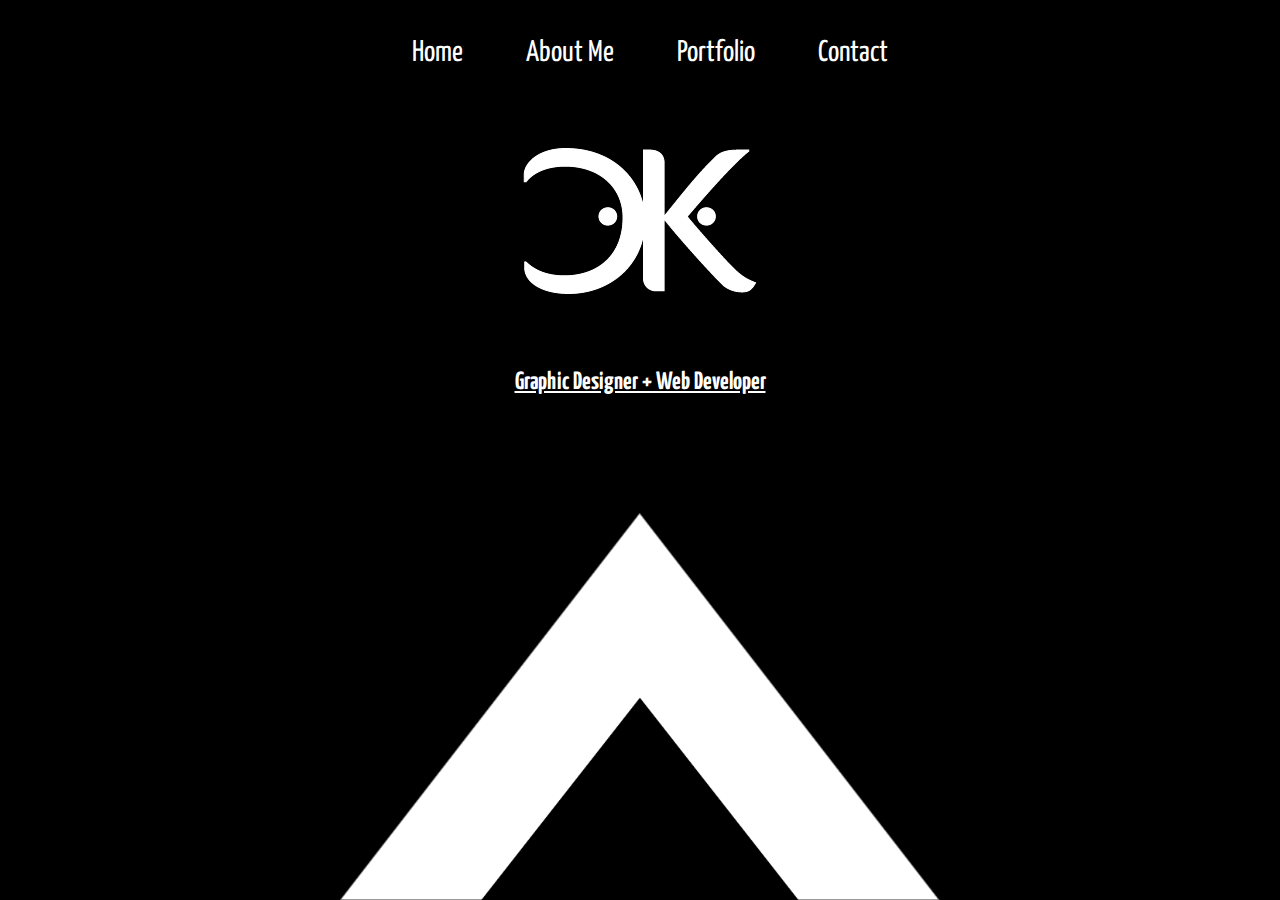
<file: index.html>
<!DOCTYPE html>
<html lang="en" dir="ltr">
  <head>
    <link rel="stylesheet" href="./css/master.css">
    <link rel="stylesheet" href="./css/responsive.css">
    <meta charset="utf-8">
    <title>Portfolio Website</title>
  </head>

    <body>

      <nav>
        <div class="navbar_container">
         <ul class="navbar">
            <li><a href="#" class="active">Home</a></li>
            <li><a href="./aboutme.html">About Me</a></li>
            <li><a href="./portfolio.html">Portfolio</a></li>
            <li><a href="./contact.html">Contact</a></li>
        <ul>
        </div>
      </nav>

    <div class="logo_container">
    <img src="./assets/portfolio/text.png" alt="Logo"
    id="logo"/>

    <section>
    <h1 id="tagline">Graphic Designer + Web Developer</h1>
    </section>
    <img src="./assets/portfolio/triangle.png" alt="Triangle"
    id="triangle"/>

    </div>

  </body>
</html>
</file>
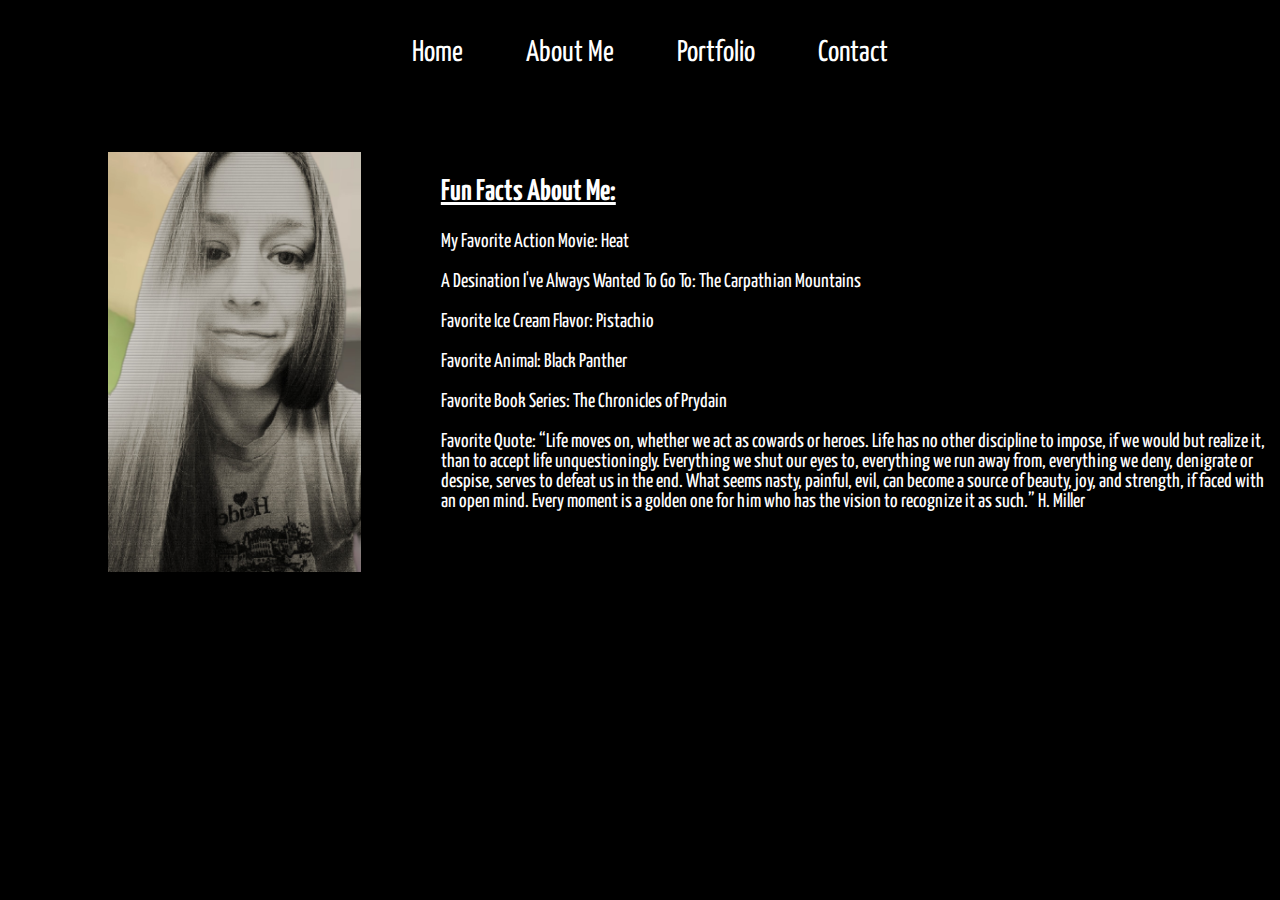
<file: aboutme.html>
<!DOCTYPE html>
<html lang="en" dir="ltr">
  <head>
    <link rel="stylesheet" href="./css/master.css">
    <link rel="stylesheet" href="./css/responsive.css">
    <meta charset="utf-8">
    <title>Portfolio Website</title>
  </head>

    <body>

      <nav>
        <div class="navbar_container">
         <ul class="navbar">
            <li><a href="./home.html">Home</a></li>
            <li><a href="#" class="active">About Me</a></li>
            <li><a href="./portfolio.html">Portfolio</a></li>
            <li><a href="./contact.html">Contact</a></li>
        <ul>
        </div>
      </nav>

    <main>

      <section>
          <br></br>
          <br></br>
          <div class="about_wrapper">

            <img class="cat_pic" alt"Picture of Catherine" src="./assets/portfolio/cat_pic.jpg">

            <div class="cat_facts">
              <h2 class="facts_header">Fun Facts About Me:</h2>

                <div class="questions">
                  <p>My Favorite Action Movie: Heat</p>

                  <p>A Desination I've Always Wanted To Go To: The Carpathian Mountains</p>

                  <p>Favorite Ice Cream Flavor: Pistachio</p>

                  <p>Favorite Animal: Black Panther</p>

                  <p>Favorite Book Series: The Chronicles of Prydain </p>

                  <p>Favorite Quote: “Life moves on, whether we act as cowards or heroes. Life has no other discipline to impose, if we would but realize it, than to accept life unquestioningly. Everything we shut our eyes to, everything we run away from, everything we deny, denigrate or despise, serves to defeat us in the end. What seems nasty, painful, evil, can become a source of beauty, joy, and strength, if faced with an open mind. Every moment is a golden one for him who has the vision to recognize it as such.”  H. Miller</p>
                </div>
              </div>
          </div>


    </section>

  </main>
  </body>
</html>
</file>
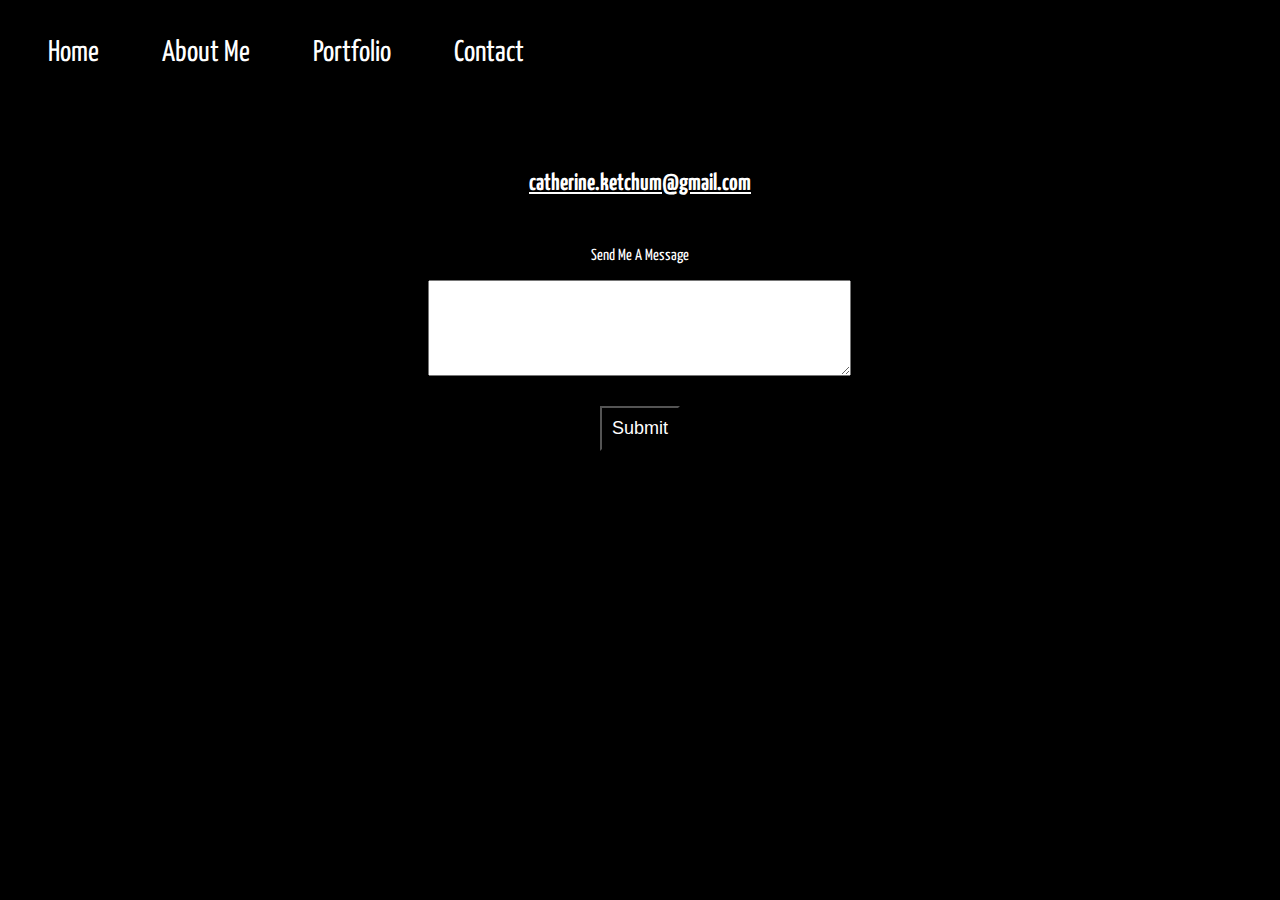
<file: contact.html>
<!DOCTYPE html>
<html lang="en" dir="ltr">
  <head>
    <link href="https://cdn.jsdelivr.net/npm/bootstrap@5.1.3/dist/css/bootstrap.min.css" rel="stylesheet" integrity="sha384-1BmE4kWBq78iYhFldvKuhfTAU6auU8tT94WrHftjDbrCEXSU1oBoqyl2QvZ6jIW3" crossorigin="anonymous">
    <link rel="stylesheet" href="./css/master.css">
    <meta charset="utf-8">
    <title>Portfolio</title>
  </head>
  <body>
    <nav>
       <ul class="navbar">
          <li><a href="./home.html">Home</a></li>
          <li><a href="./aboutme.html">About Me</a></li>
          <li><a href="./portfolio.html">Portfolio</a></li>
          <li><a href="#" class="active">Contact</a></li>
      <ul>
    </nav>

    <main>
      <br></br>
      <br></br>
          <section class="email">
          <h2><a href="gmail.com">catherine.ketchum@gmail.com</a></h2>
          </section>
      <br></br>

      <form action="./form_handler.php" method="post" target="_blank">
      <label for="send_me_a_message">Send Me A Message</label>

      <br></br>

      <textarea name="send_me_a_message" rows="6" cols="50"></textarea>

      <br><br/>

      <button class="submit_button">Submit</button>

    </main>
  <script src="https://cdn.jsdelivr.net/npm/bootstrap@5.1.3/dist/js/bootstrap.bundle.min.js" integrity="sha384-ka7Sk0Gln4gmtz2MlQnikT1wXgYsOg+OMhuP+IlRH9sENBO0LRn5q+8nbTov4+1p" crossorigin="anonymous"></script>
    </body>

</html>
</file>
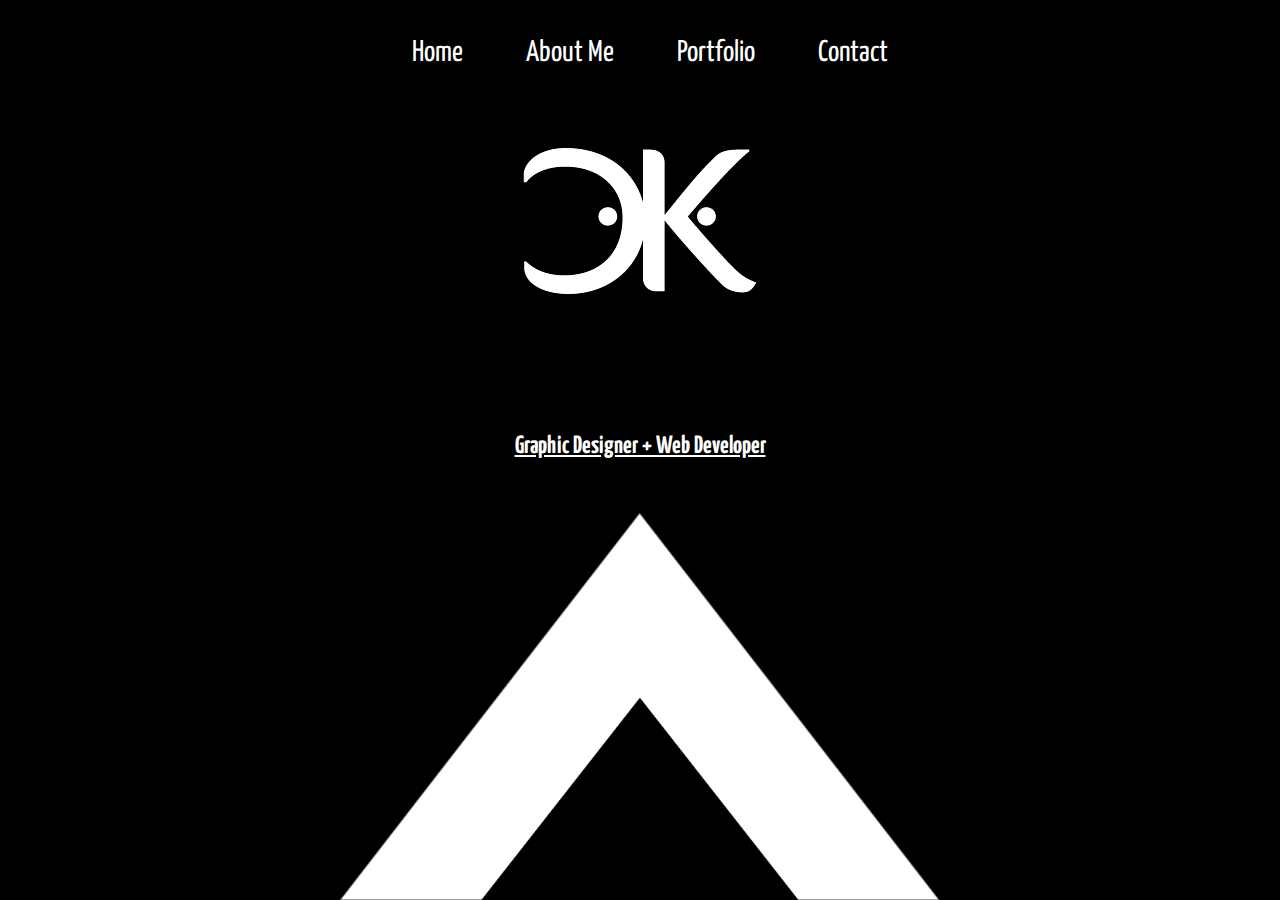
<file: home.html>
<!DOCTYPE html>
<html lang="en" dir="ltr">
  <head>
    <link rel="stylesheet" href="./css/master.css">
    <link rel="stylesheet" href="./css/responsive.css">
    <meta charset="utf-8">
    <title>Portfolio Website</title>
  </head>

    <body>

      <nav>
        <div class="navbar_container">
         <ul class="navbar">
            <li><a href="./home.html">Home</a></li>
            <li><a href="#" class="active">About Me</a></li>
            <li><a href="./portfolio.html">Portfolio</a></li>
            <li><a href="./contact.html">Contact</a></li>
        <ul>
        </div>
      </nav>

    <div class="logo_container">

    <img src="./assets/portfolio/text.png" alt="Logo"
    id="logo"/>

      <br></br>
      <br></br>

    <section>
    <h1 id="tagline">Graphic Designer + Web Developer</h1>
    </section>

    <img src="./assets/portfolio/triangle.png" alt="Triangle"
    id="triangle"/>

    </div>

  </body>
  <br></br>
</html>
</file>
<file: css/master.css>
@import url('https://fonts.googleapis.com/css2?family=DM+Serif+Display&family=Josefin+Slab&family=Kings&family=Vidaloka&family=Yanone+Kaffeesatz&display=swap');

*  {
  color:white;
}

body {
  background-color: black;
  font-family:'Poiret One', cursive;
  font-family: 'Yanone Kaffeesatz', sans-serif;
}

nav {
  padding-top:10px;
}

.navbar_container {
  display:flex;
  justify-content:center;
  margin:auto;
}

.navbar a {
  text-decoration:none;
  color:white;
}

.navbar {
  margin:0px;
  padding-left:0;
}

.navbar li:hover {
  color:white;
}

.navbar li {
  display:inline-block;
  justify-content: center;
  padding: 20px;
  color:white;
  font-size:30px;
  margin-left:20px;

}

.cat_pic {
  display:block;
  height:40%;
  width:20%;
  margin-left:100px;
}

.cat_facts {
  display:block;
  font-size:20px;
}

.questions {
  font-size: 20px;
}

.facts_header {
  text-decoration:underline;
  margin-left:80px;
}

.leading {
  margin:auto;
  width:90%;
}

.typography_header {
  padding:10px;
  font-size:30pt;
  text-align:center;
}

.portfolio_images {
  width:30%;
}

p {
  margin-left:80px;
  font-size:20px;
}

.about_wrapper {
  display:flex;

}

.article_content {
  width:0%;
  margin-left:0%;
}

.section_header {
  padding:10px;
  font-size:30pt;
  text-align:center;
}

.about{
  text-decoration-color:underline;
}

.submit_button {
  background-color:black;
  text-decoration:white;
  padding:10px;
  font-size:18px;
  margin:10px 20px;
}

.email {
  margin:auto;
  text-align: center;
}

h2 {
  /* margin-left:285px; */
}

form{
  color:white;
  margin:auto;
  width:70%;
  text-align: center
}

footer {
  margin:20px;
  margin-top:200px;
}

.gallery_grid {
  width:90%;
  margin:auto;
}

.video {
  width:100%;
}


#logo {
  padding:60px;
  display:block;
  margin:auto;
}

#portfolio_images {
  width:30%;
}

#triangle {
  width:100%;
  max-width:600px;
  display:block;
  margin:0px auto;
  position:absolute;
  bottom:0;
  left:0;
  right:0;
}

#tagline {
  text-align:center;
  font-size:25px;
  color:white;
  text-decoration:underline;
  margin:20px 10px:
}

#footer_ck {
}
</file>
<file: css/responsive.css>
@media only screen and (max-width:600px){

.navbar li {
  display:block;
  text-align: center;
}

#triagle {
  width:50%;
}

#logo {
  width:50%;
}

#tagline  {
  font-size: 12pt;
}
}
</file>
